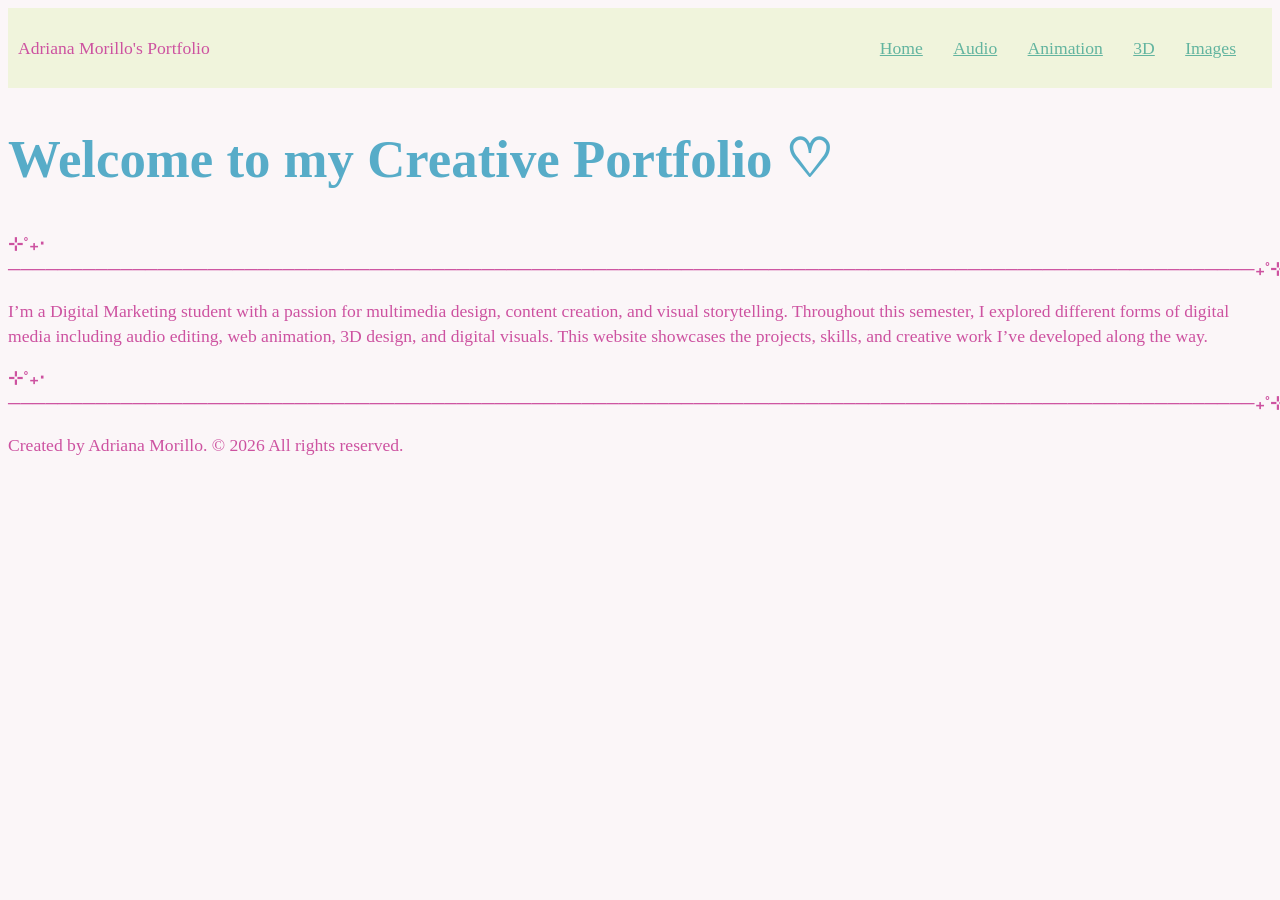
<file: index.html>
<!doctype html>
<html lang="en">
    <head>
        <meta charset="UTF-8" />
        <title>Title</title>
        <link rel="stylesheet" href="style.css" />
    </head>
    <body>
        <header>
            <div class="site-title">Adriana Morillo's Portfolio</div>
            <nav>
                <ul>
                    <li><a href="index.html">Home</a></li>
                    <li><a href="audio.html">Audio</a></li>
                    <li><a href="animation.html">Animation</a></li>
                    <li><a href="3d.html">3D</a></li>
                    <li><a href="images.html">Images</a></li>
                </ul>
            </nav>
        </header>

        <main>
            <h1>Welcome to my Creative Portfolio ♡</h1>
        </main>
        
<h2>⊹˚₊‧────────────────────────────────────────────────────────────────────────────────────────────────────₊˚⊹</h2>
       <p>I’m a Digital Marketing student with a passion for multimedia design, content creation, and visual storytelling. Throughout this semester, I explored different forms of digital media including audio editing, web animation, 3D design, and digital visuals. This website showcases the projects, skills, and creative work I’ve developed along the way.</p>
<h2>⊹˚₊‧────────────────────────────────────────────────────────────────────────────────────────────────────₊˚⊹</h2>
        <footer>
            <p>Created by Adriana Morillo. &copy; 2026 All rights reserved.</p>
        </footer>
    </body>
</html>
</file>
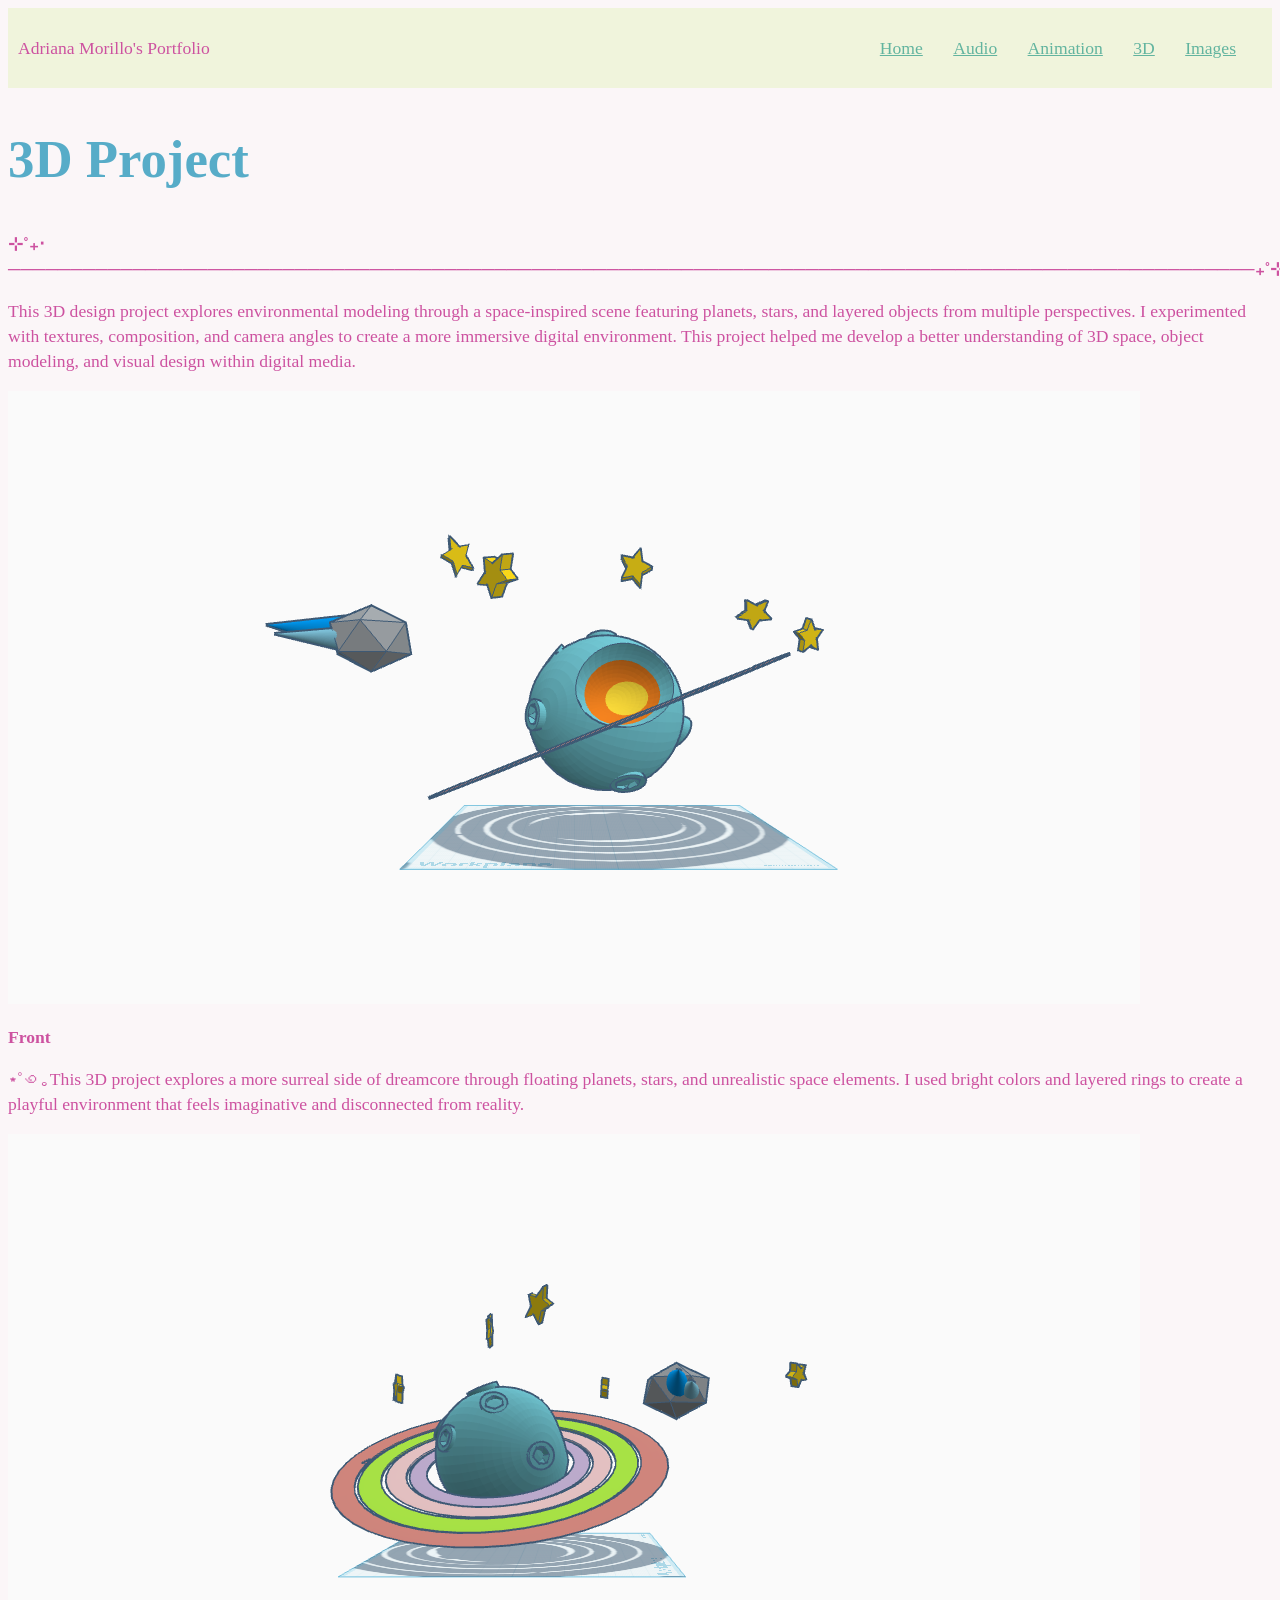
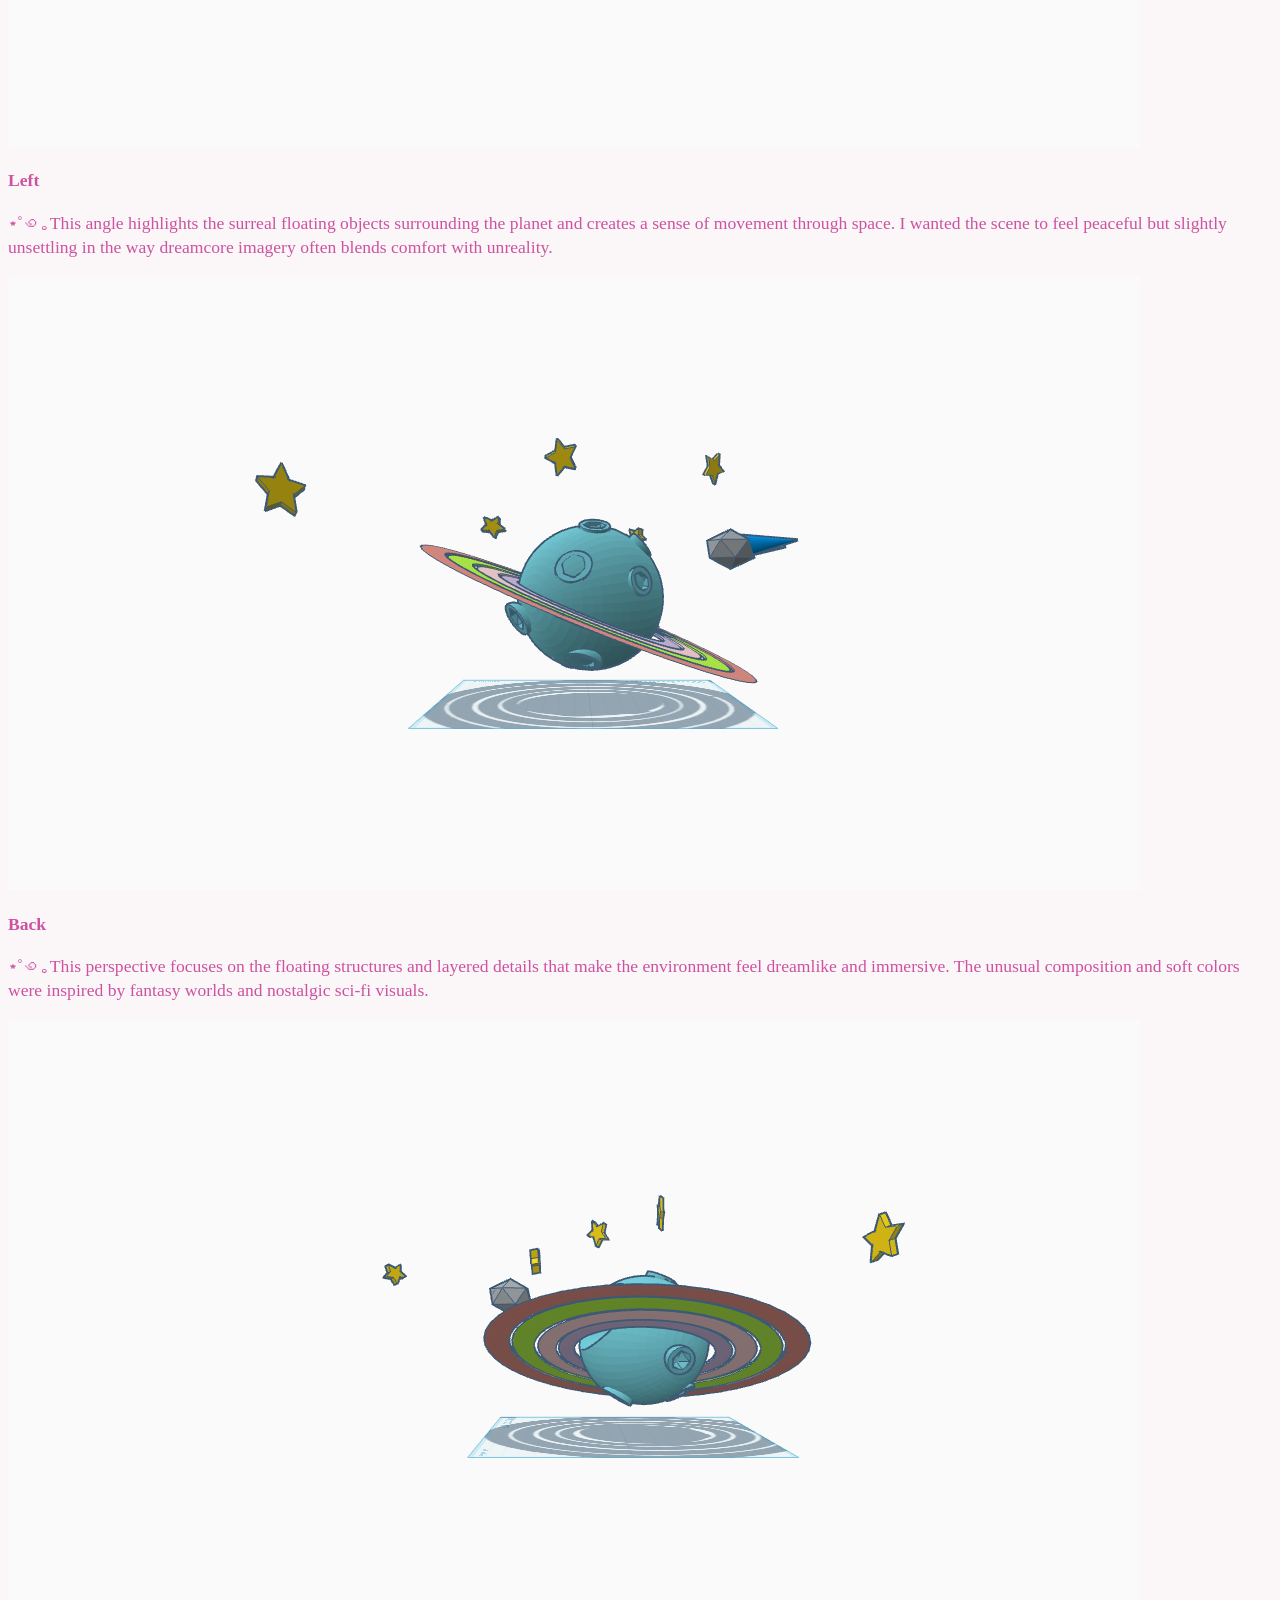
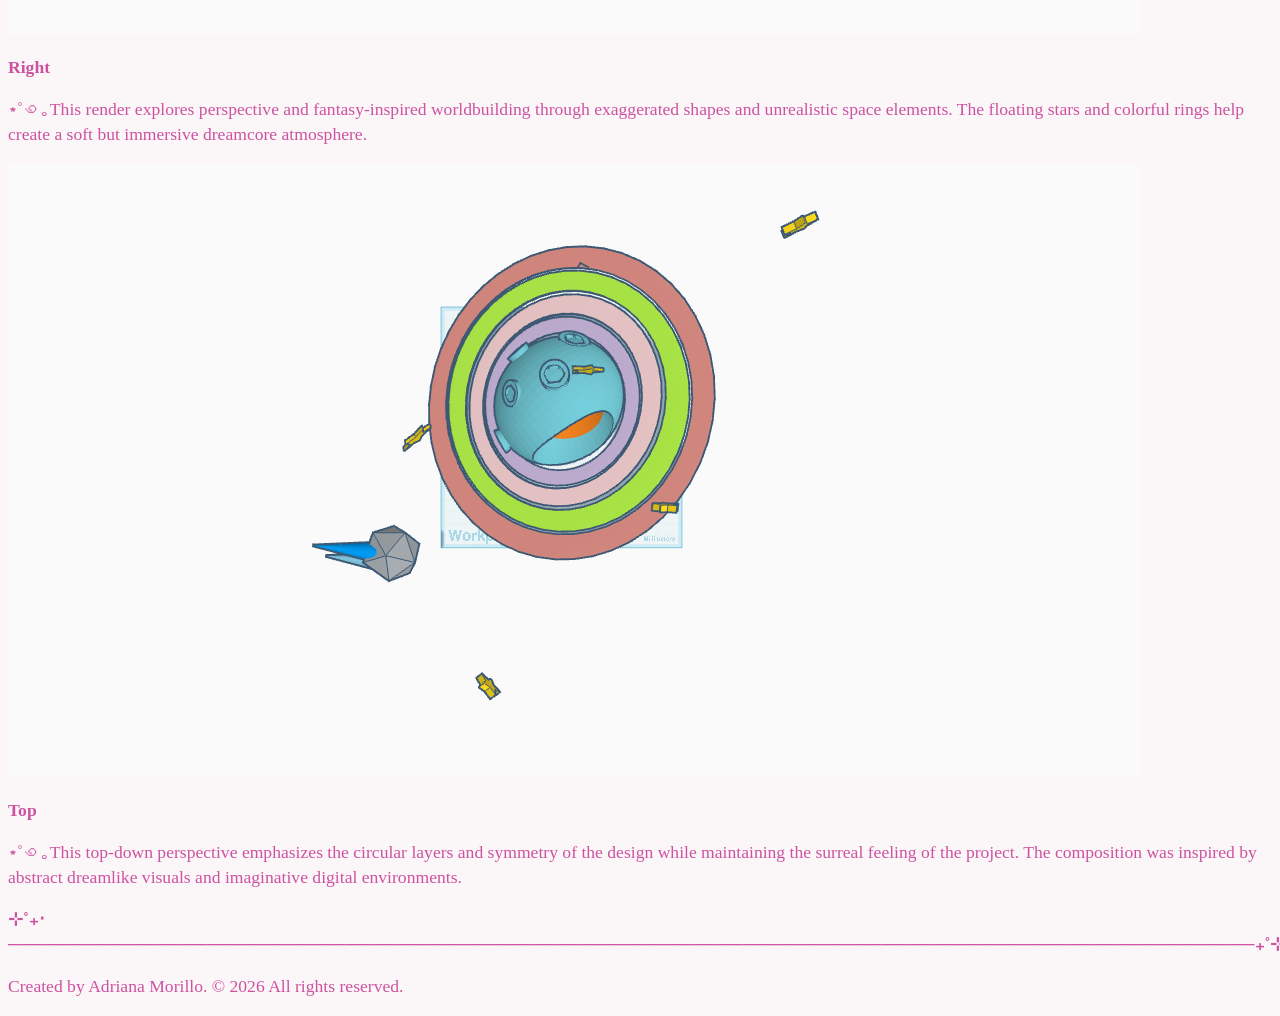
<file: 3d.html>
<!doctype html>
<html lang="en">
    <head>
        <meta charset="UTF-8" />
        <title>Title</title>
        <link rel="stylesheet" href="style.css" />
    </head>
    <body>
        <header>
            <div class="site-title">Adriana Morillo's Portfolio</div>
            <nav>
                <ul>
                    <li><a href="index.html">Home</a></li>
                    <li><a href="audio.html">Audio</a></li>
                    <li><a href="animation.html">Animation</a></li>
                    <li><a href="3d.html">3D</a></li>
                    <li><a href="images.html">Images</a></li>
                </ul>
            </nav>
        </header>

        <main>
            <h1>3D Project</h1>
<h2>⊹˚₊‧────────────────────────────────────────────────────────────────────────────────────────────────────₊˚⊹</h2>
            <p>
This 3D design project explores environmental modeling through a space-inspired scene featuring planets, stars, and layered objects from multiple perspectives. I experimented with textures, composition, and camera angles to create a more immersive digital environment. This project helped me develop a better understanding of 3D space, object modeling, and visual design within digital media.
</p>
        </main>
        <img src="images/Planet%20with%20rings%20and%20layers%20front.png" alt="composite image of planet with rings surrounded by a comet and multiple stars">
        <h2>Front</h2><p>⋆˚꩜｡This 3D project explores a more surreal side of dreamcore through floating planets, stars, and unrealistic space elements. I used bright colors and layered rings to create a playful environment that feels imaginative and disconnected from reality.</p>
        <img src="images/Planet%20with%20rings%20and%20layers%20back.png" alt="">
         <h2>Left</h2><p>⋆˚꩜｡This angle highlights the surreal floating objects surrounding the planet and creates a sense of movement through space. I wanted the scene to feel peaceful but slightly unsettling in the way dreamcore imagery often blends comfort with unreality.</p>
        <img src="images/Planet%20with%20rings%20and%20layers%20left.png" alt="">
        <h2>Back</h2> <p>⋆˚꩜｡This perspective focuses on the floating structures and layered details that make the environment feel dreamlike and immersive. The unusual composition and soft colors were inspired by fantasy worlds and nostalgic sci-fi visuals.</p>
        <img src="images/Planet%20with%20rings%20and%20layers%20right.png" alt="">
        <h2>Right</h2><p>⋆˚꩜｡This render explores perspective and fantasy-inspired worldbuilding through exaggerated shapes and unrealistic space elements. The floating stars and colorful rings help create a soft but immersive dreamcore atmosphere.</p>
      
        
        <img src="images/Planet%20with%20rings%20and%20layers%20top.png" alt="">
        <h2>Top</h2> <p>⋆˚꩜｡This top-down perspective emphasizes the circular layers and symmetry of the design while maintaining the surreal feeling of the project. The composition was inspired by abstract dreamlike visuals and imaginative digital environments.</p>
<h2>⊹˚₊‧────────────────────────────────────────────────────────────────────────────────────────────────────₊˚⊹</h2>
        <footer>
            <p>Created by Adriana Morillo. &copy; 2026 All rights reserved.</p>
        </footer>
    </body>
</html>
</file>
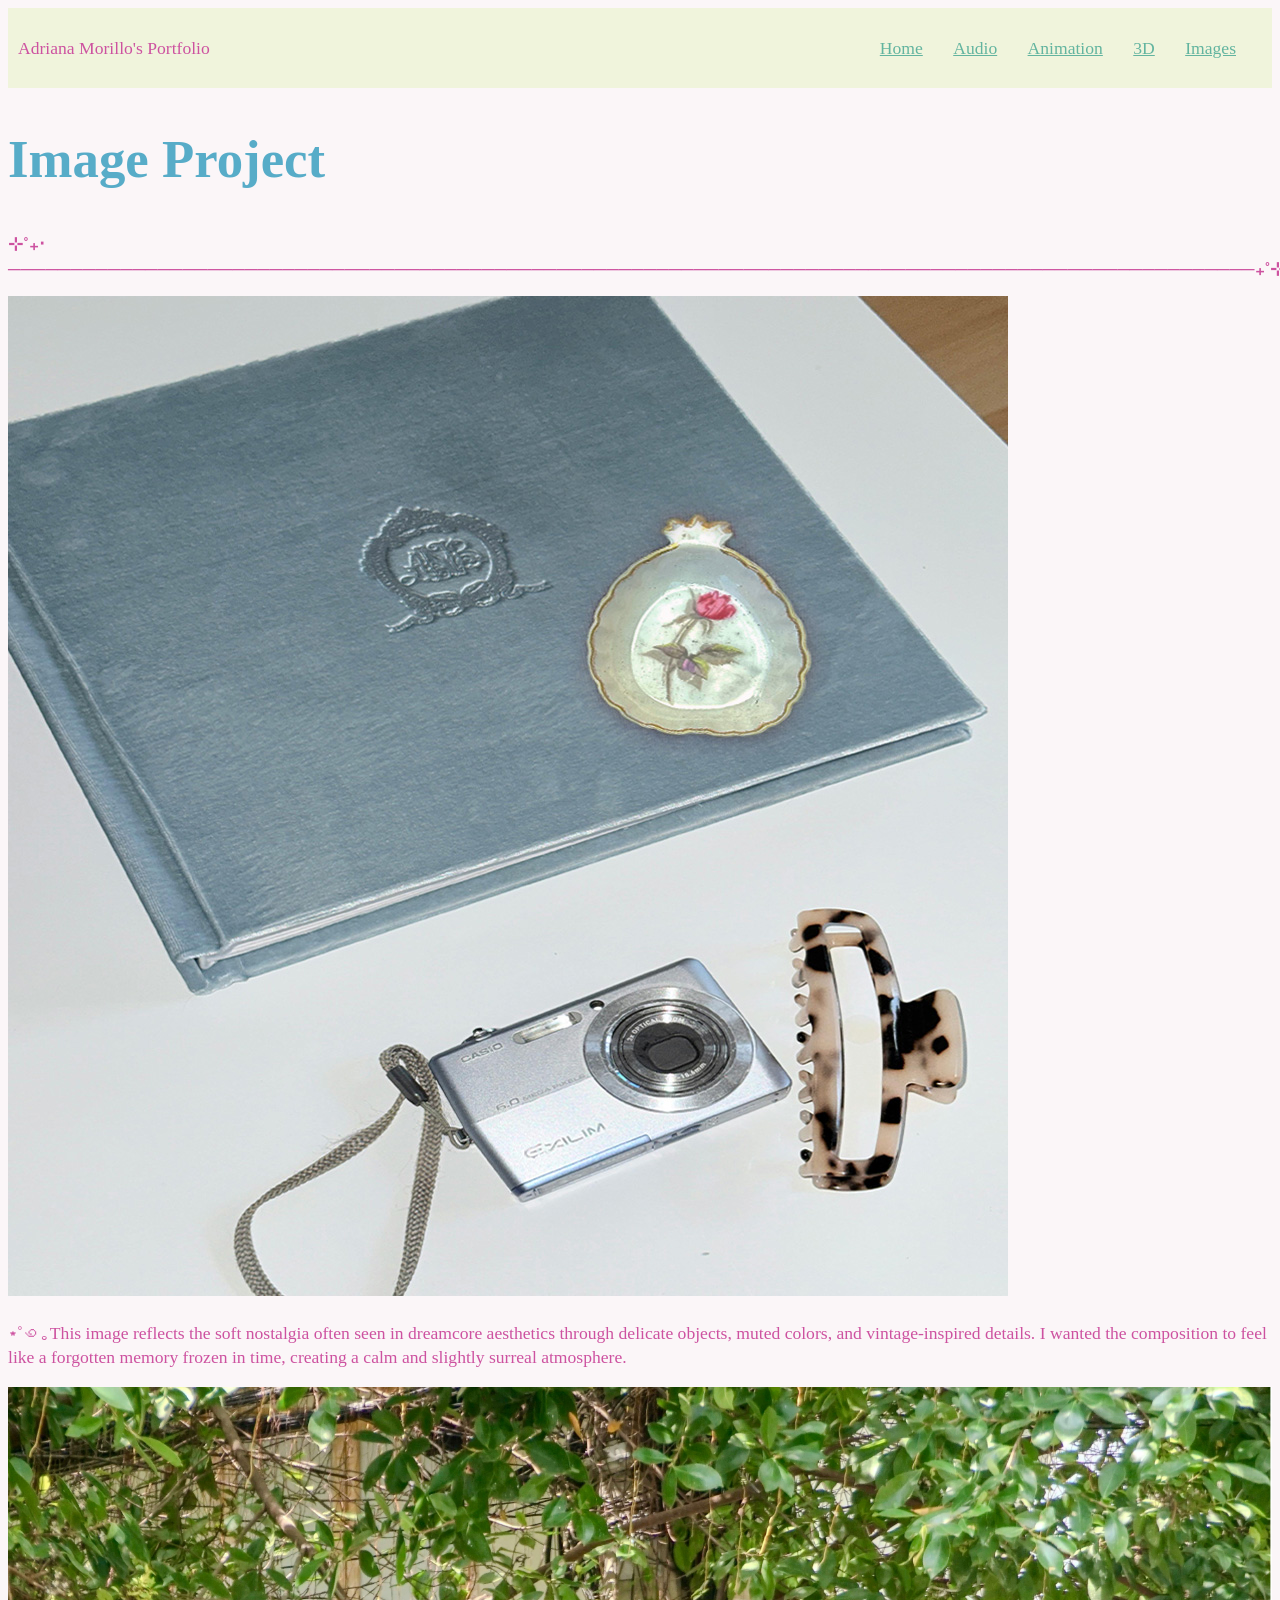
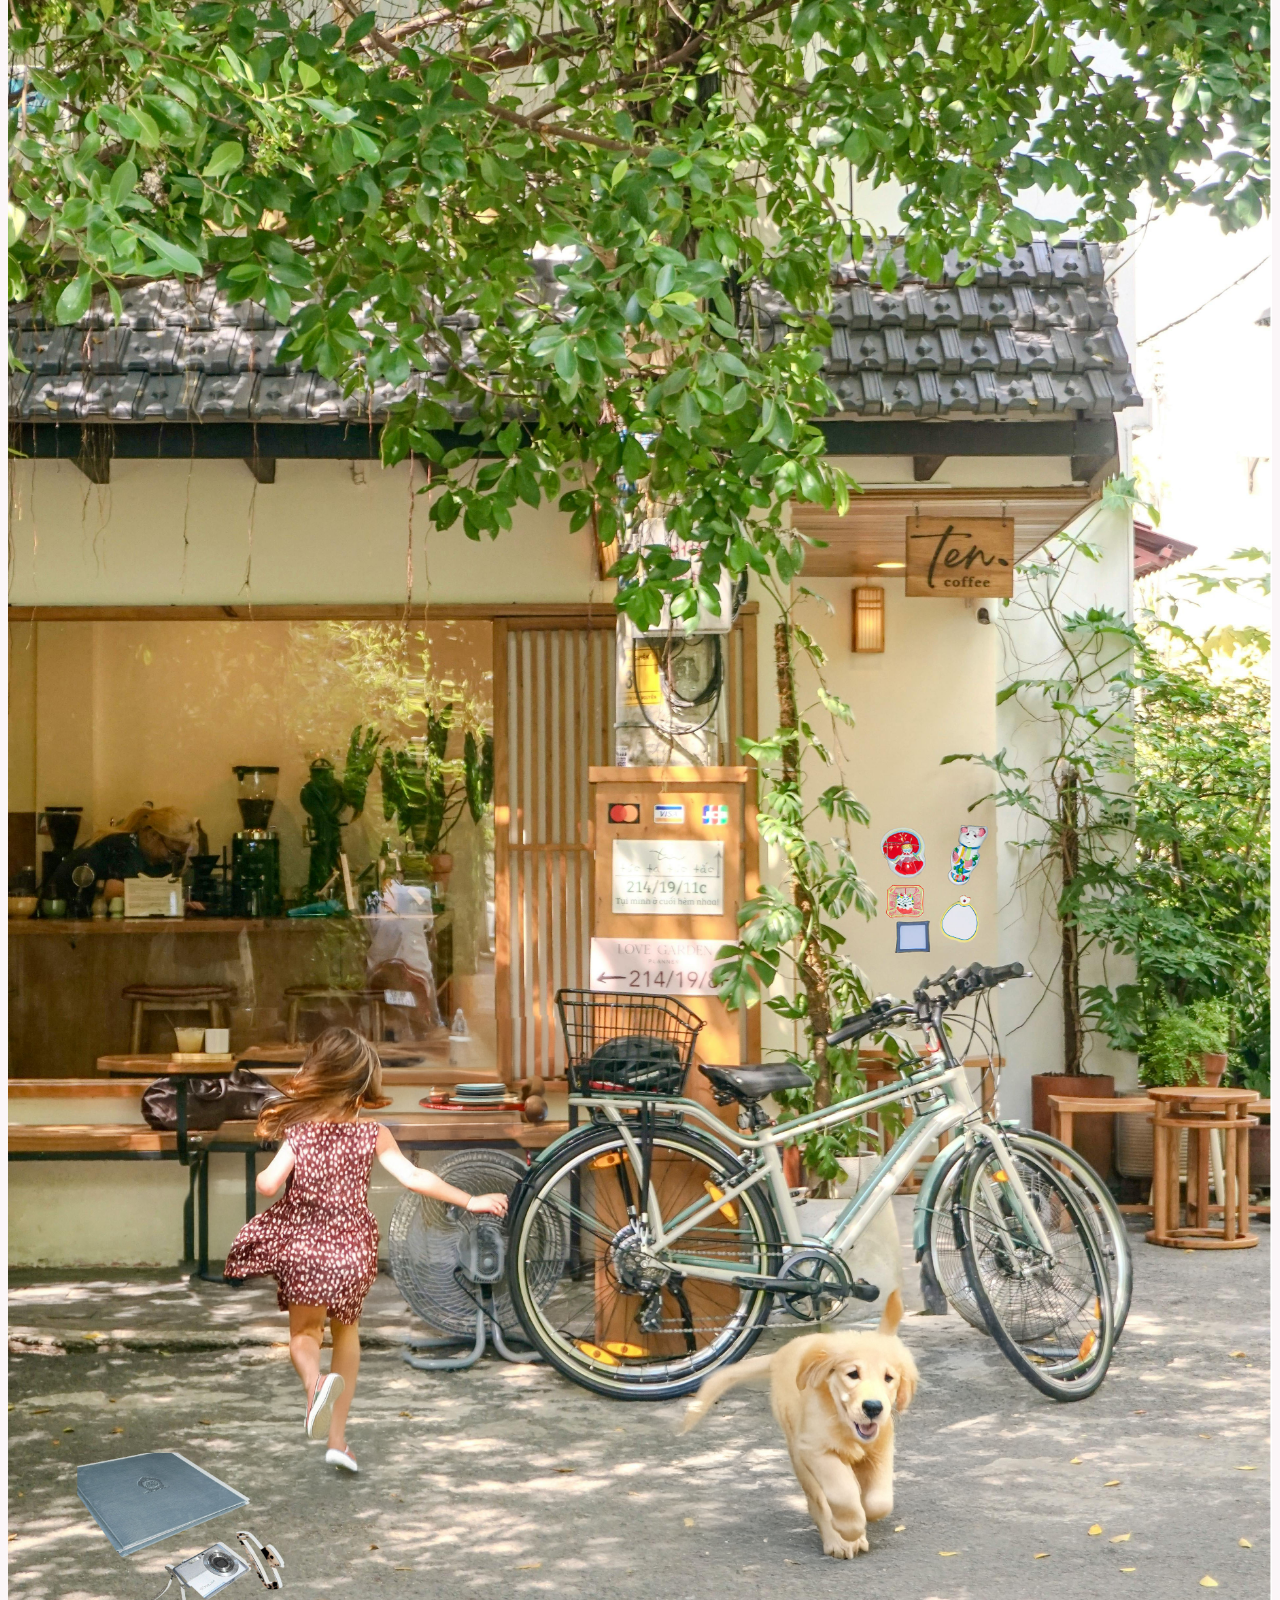
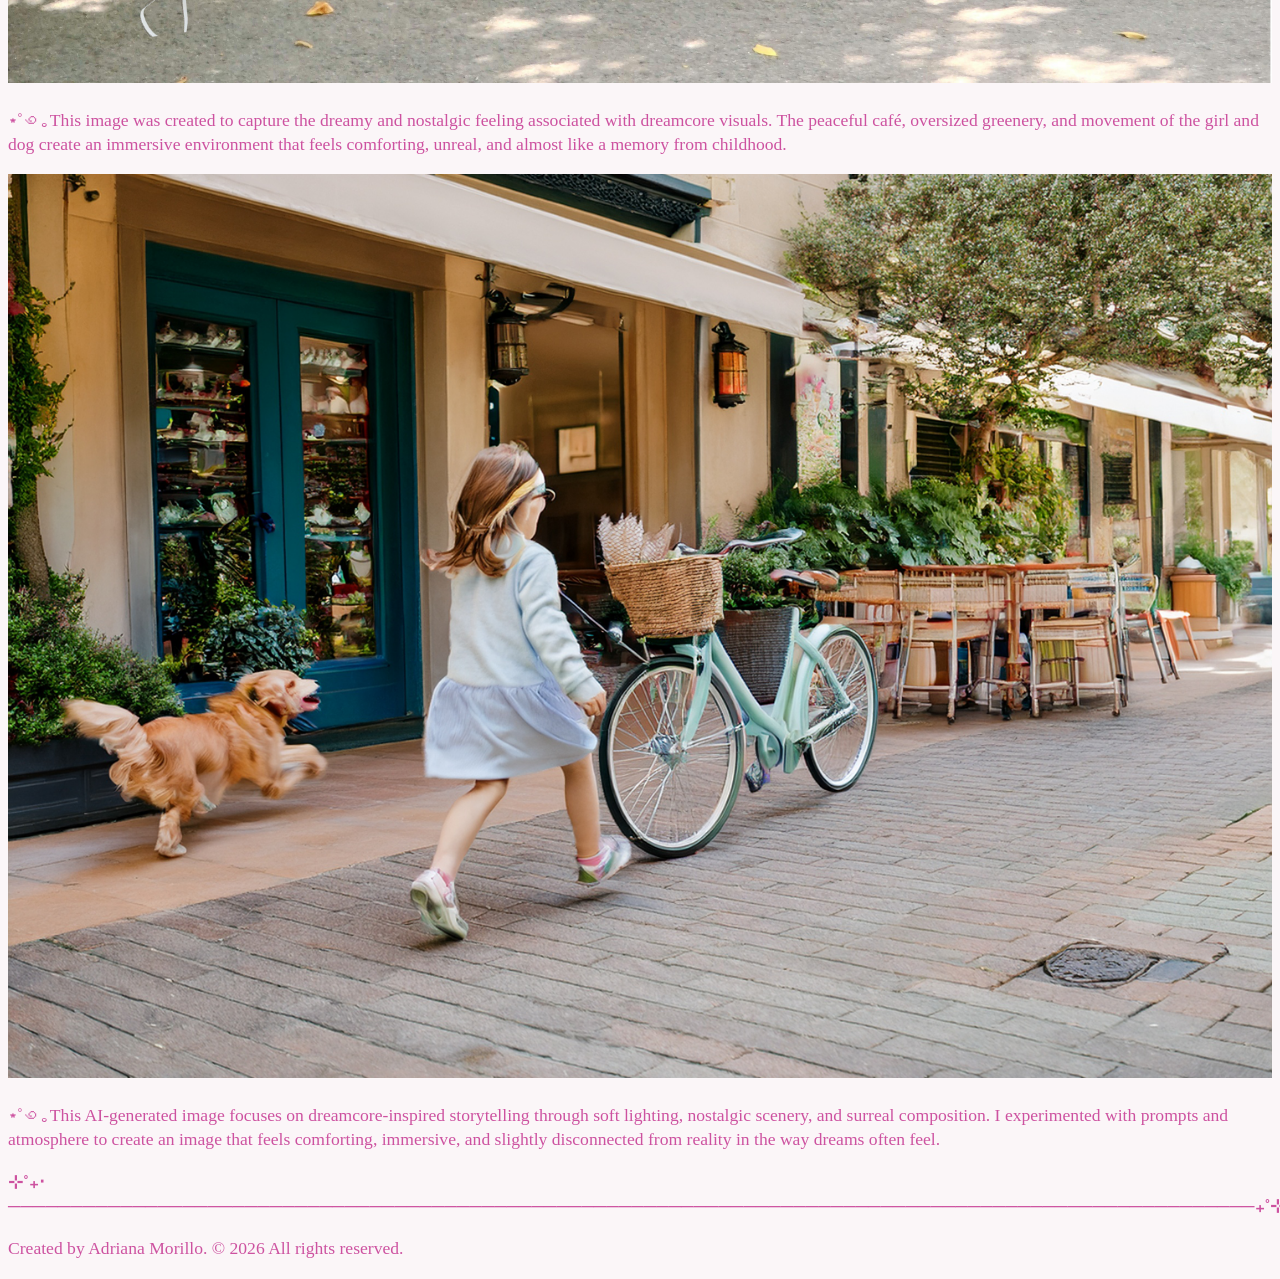
<file: images.html>
<!doctype html>
<html lang="en">
    <head>
        <meta charset="UTF-8" />
        <title>Title</title>
        <link rel="stylesheet" href="style.css" />
    </head>
    <body>
        <header>
            <div class="site-title">Adriana Morillo's Portfolio</div>
            <nav>
                <ul>
                    <li><a href="index.html">Home</a></li>
                    <li><a href="audio.html">Audio</a></li>
                    <li><a href="animation.html">Animation</a></li>
                    <li><a href="3d.html">3D</a></li>
                    <li><a href="images.html">Images</a></li>
                </ul>
            </nav>
        </header>

        <main>
            <h1>Image Project</h1>
<h2>⊹˚₊‧────────────────────────────────────────────────────────────────────────────────────────────────────₊˚⊹</h2>
            <img src="images/Table%20with%20Essentials.jpg" alt="This image reflects the soft nostalgia often seen in dreamcore aesthetics through delicate objects, muted colors, and vintage-inspired details. I wanted the composition to feel like a forgotten memory frozen in time, creating a calm and slightly surreal atmosphere."> <p>⋆˚꩜｡This image reflects the soft nostalgia often seen in dreamcore aesthetics through delicate objects, muted colors, and vintage-inspired details. I wanted the composition to feel like a forgotten memory frozen in time, creating a calm and slightly surreal atmosphere.</p>
            <img src="images/generative%20ai.jpeg" alt="This image was created to capture the dreamy and nostalgic feeling associated with dreamcore visuals. The peaceful café, oversized greenery, and movement of the girl and dog create an immersive environment that feels comforting, unreal, and almost like a memory from childhood.">
            <p>⋆˚꩜｡This image was created to capture the dreamy and nostalgic feeling associated with dreamcore visuals. The peaceful café, oversized greenery, and movement of the girl and dog create an immersive environment that feels comforting, unreal, and almost like a memory from childhood.</p>
            <img src="images/Prompt%20Generative%20AI.png" alt="This AI-generated image focuses on dreamcore-inspired storytelling through soft lighting, nostalgic scenery, and surreal composition. I experimented with prompts and atmosphere to create an image that feels comforting, immersive, and slightly disconnected from reality in the way dreams often feel.">
        <p>⋆˚꩜｡This AI-generated image focuses on dreamcore-inspired storytelling through soft lighting, nostalgic scenery, and surreal composition. I experimented with prompts and atmosphere to create an image that feels comforting, immersive, and slightly disconnected from reality in the way dreams often feel.</p>
            
        </main>
<h2>⊹˚₊‧────────────────────────────────────────────────────────────────────────────────────────────────────₊˚⊹</h2>
        <footer>
            <p>Created by Adriana Morillo. &copy; 2026 All rights reserved.</p>
        </footer>
    <body>
<html>
</file>
<file: style.css>
body{
  background-color: #fbf6f8;
  color: #cd52a0; 
}
h1{font-family: cursive}
img, video{
	max-width: 100%;
	height: auto;
}
h2{color: #cd52a0}
figure{
    margin: 0;
}
nav{font-family: Cambria, Cochin, Georgia, Times, }
nav ul { 
    list-style: circle;
    padding: 9;
    margin: 10;
  color: #548da0
}
h2{font-family: Cambria, Cochin, Georgia, Times, }
nav li{
  display: inline;
  margin-right: 26px;
}
h1{
  color: #57acc8;
  font-weight: 1500;
  
}
header{
    display: flex;
    justify-content: space-between;
    align-items: center;
    padding: 10px;
    background-color: 
rgba(223, 241, 180, 0.41)
}
a{
    color: 
rgb(98, 180, 159);
}
a:hover{
    color:  yellowgreen
}
a:visited{
    color: 
#57acc8;
}
p{
    font-family: Cambria, Cochin, Georgia, Times;
}
html{
  font-size: 110%;
}

h1{
  font-size: 3rem;
}
h2{
  font-size: 1rem;
}
body{
  line-height: 1.4;
}
h4{font-size: larger}
</file>
